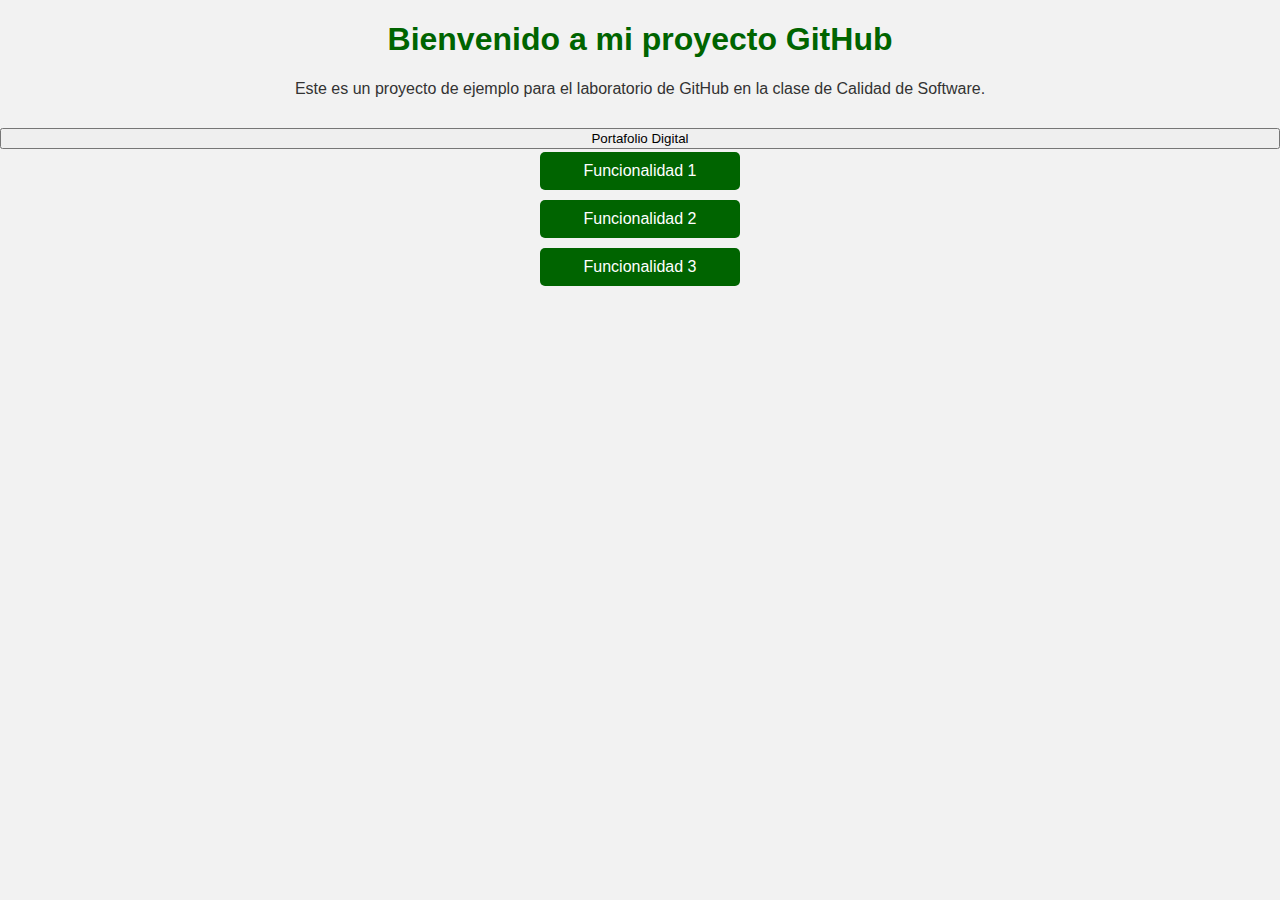
<file: index.html>
<!DOCTYPE html>
<html>
<head>
  <title>Mi proyecto GitHub</title>
  <style>
    body {
      font-family: Arial, sans-serif;
      background-color: #f2f2f2;
      margin: 0;
      padding: 0;
    }
    
    h1 {
      color: #006400;
      text-align: center;
    }
    
    p {
      color: #333;
      text-align: center;
    }
    
    ul {
      list-style-type: none;
      padding: 0;
      margin: 20px auto;
      width: 200px;
      text-align: center;
    }
    
    li {
      margin-bottom: 10px;
    }
    
    a {
      display: block;
      padding: 10px;
      background-color: #006400;
      color: #fff;
      text-decoration: none;
      border-radius: 5px;
    }
    
    a:hover {
      background-color: #008000;
    }
    
    .dropdown {
      position: relative;
      display: inline-block;
    }
    
    .dropdown button {
      text-align: center;
      display: block;
      margin: 0 auto;
      position: fixed;
      left: 0;
      right: 0;
    }
    
    .dropdown-content {
      display: none;
      position: absolute;
      background-color: #f9f9f9;
      min-width: 160px;
      box-shadow: 0px 8px 16px 0px rgba(0,0,0,0.2);
      z-index: 1;
    }
    
    .dropdown:hover .dropdown-content {
      display: block;
    }
    
    .dropdown-content a {
      color: #333;
      padding: 12px 16px;
      text-decoration: none;
      display: block;
    }
    
    .dropdown-content a:hover {
      background-color: #ddd;
    }
  </style>
</head>
<body>
  <h1>Bienvenido a mi proyecto GitHub</h1>
  <p>Este es un proyecto de ejemplo para el laboratorio de GitHub en la clase de Calidad de Software.</p>
  <div class="dropdown">
    <button>Portafolio Digital</button>
    <div class="dropdown-content">
      <a href="britney.html">Britney Valoy</a>
      <a href="alanis.html">Alanis Peñalba</a>
      <a href="gabriela.html">Gabriela Alvaez</a>
    </div>
  </div>
  
  <ul>
    <li><a href="funcionalidad1.html">Funcionalidad 1</a></li>
    <li><a href="funcionalidad2.html">Funcionalidad 2</a></li>
    <li><a href="funcionalidad3.html">Funcionalidad 3</a></li>
  </ul>
</body>
</html>
</file>
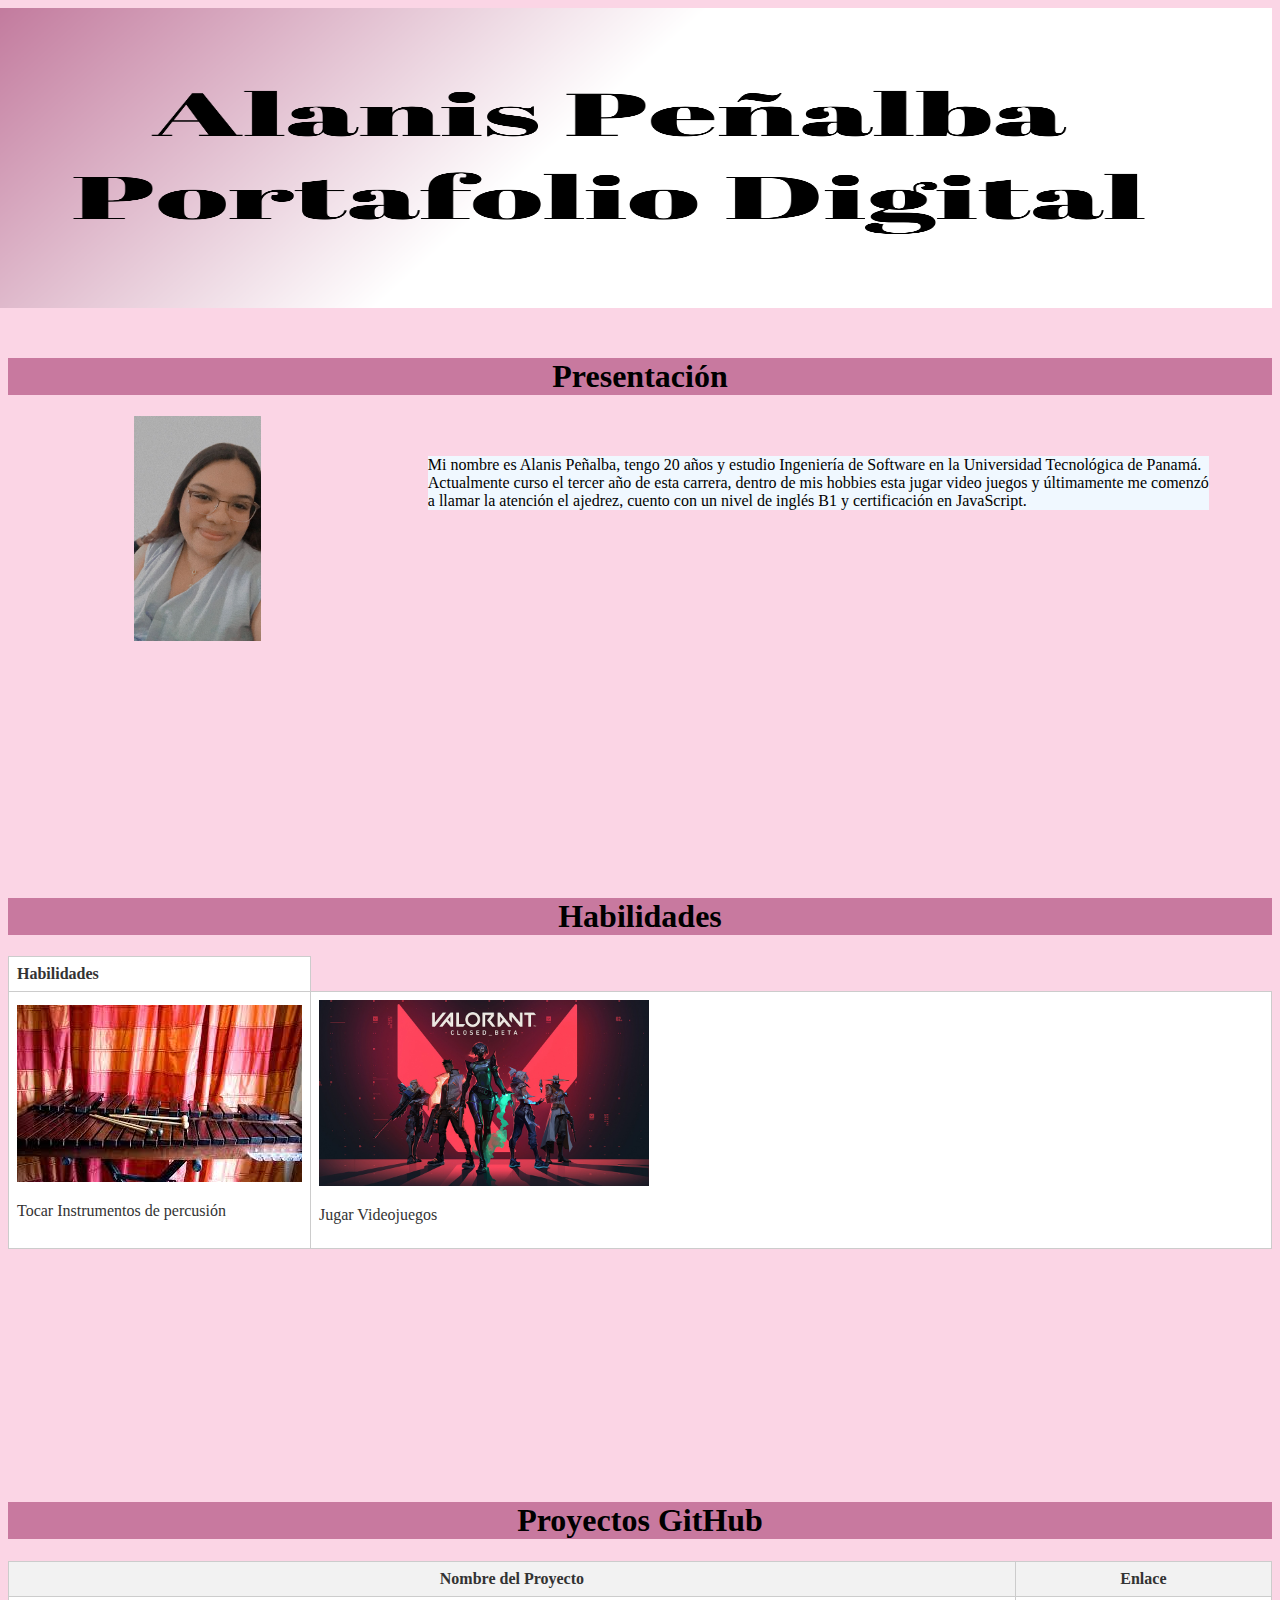
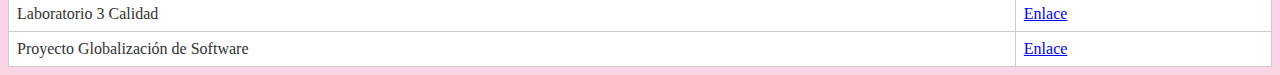
<file: alanis.html>
<!DOCTYPE html>
<html lang="en">
<head>
    <meta charset="UTF-8">
    <link rel="stylesheet" type="text/css" href="Estilo.css">
    <title>Portafolio Alanis</title>
</head>
<body>
    <header><!--Contiene el encabezado de la página-->
        <img  src="img/banner2.png" style="width: 100%; height: 300px;">
    </header>

    <section id="presentación">
        <h1 id="titulo1">Presentación</h1>
        <img id="alanis" src="img/alanis.jpeg" width="10%" height="10%">
        <p id="alanistxt">
            Mi nombre es Alanis Peñalba, tengo 20 años y estudio Ingeniería de Software en la Universidad Tecnológica de Panamá.<br>
            Actualmente curso el tercer año de esta carrera, dentro de mis hobbies esta jugar video juegos y últimamente me comenzó <br>
            a llamar la atención el ajedrez, cuento con un nivel de inglés B1 y certificación en JavaScript.
        </p>
    </section>

    <section>
        <h1 id="titulo1" >Habilidades</h1>
        <table>
            <tr>
              <td>Habilidades</td>
            </tr>
            <tr>
              <td><img src="img/musica.jpg" alt="Imagen 4">
                <p>Tocar Instrumentos de percusión</p>
            </td>
              <td><img id="valorant" src="img/valorant.jpg" alt="Imagen 5">
                <p>Jugar Videojuegos</p>
            </td>
            </tr>
          </table>
        
    </section>

    <section>
        <h1 id="titulo1">Proyectos GitHub</h1>
        <table>
            <tr>
                <th>Nombre del Proyecto</th>
                <th>Enlace</th>
              </tr>
              <tr>
                <td>Laboratorio 3 Calidad</td>
                <td><a href="https://github.com/AlanisPenalba/my-github-project-utp">Enlace</a></td>
              </tr>
              <tr>
                <td>Proyecto Globalización de Software</td>
                <td><a href="https://github.com/AlanisPenalba/alanispenalba.github.io">Enlace</a></td>
              </tr>
        </table>
    </section>
</body>
</html>
</file>
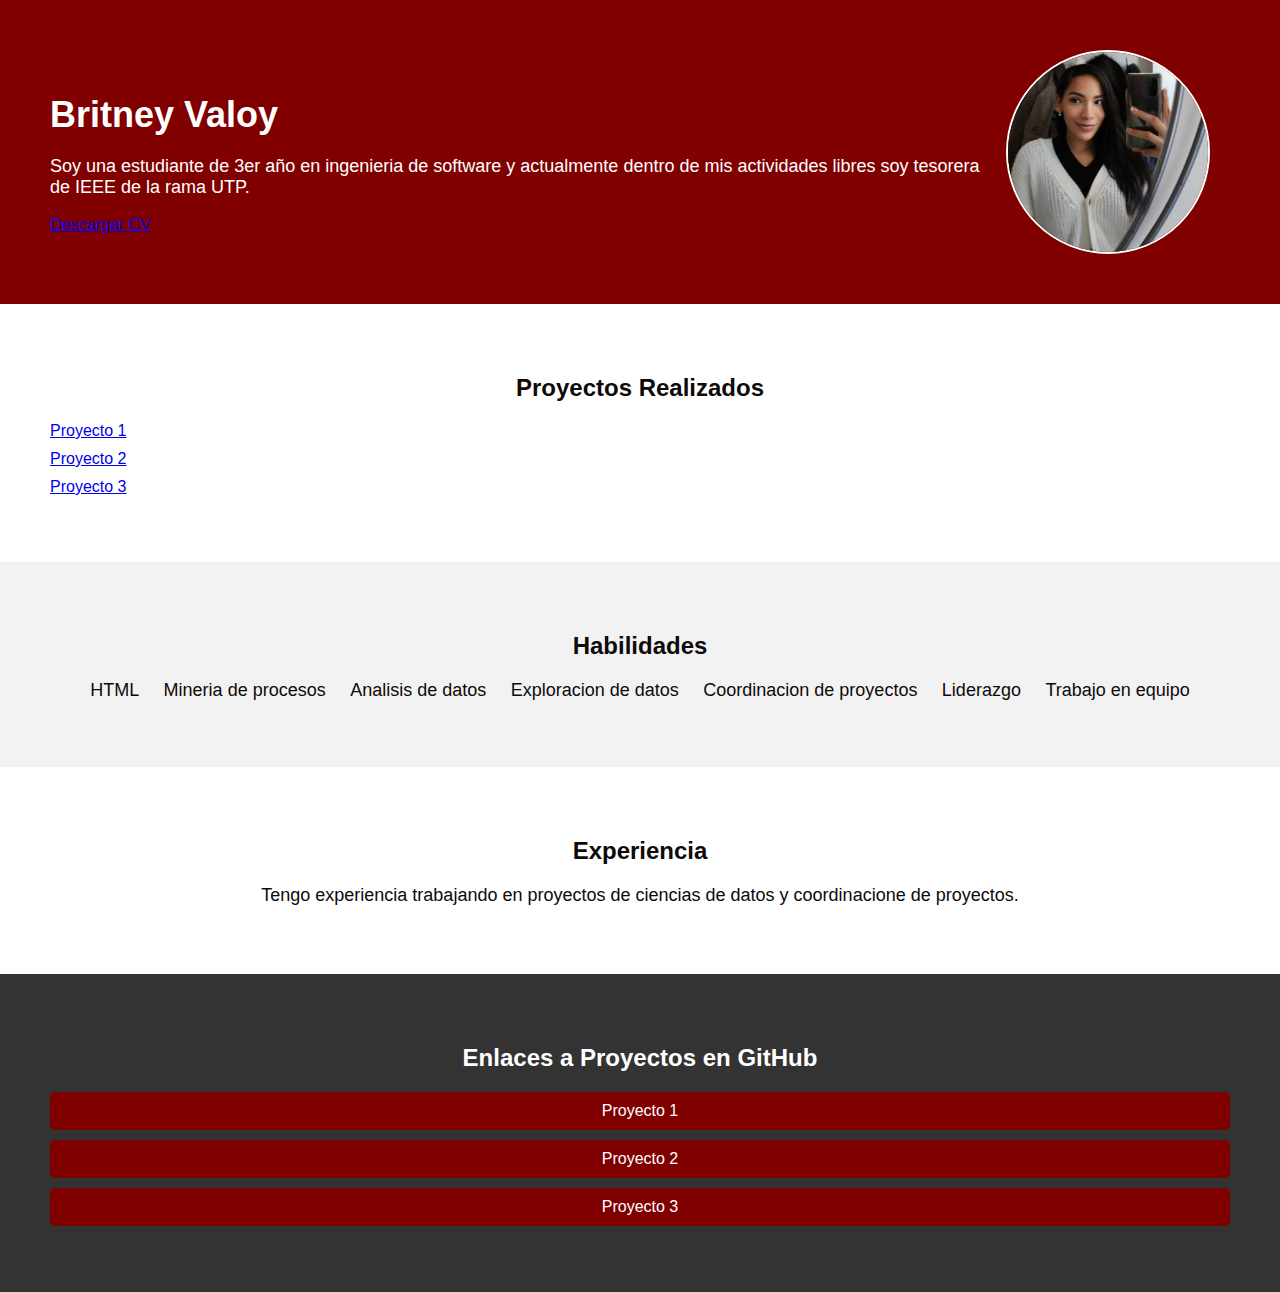
<file: britney.html>
<!DOCTYPE html>
<html>
<head>
  <title>Mi Portafolio</title>
  <style>
    /* Estilos generales */
    body {
      font-family: Arial, sans-serif;
      background-color: #f2f2f2;
      margin: 0;
      padding: 0;
      color: #f2f2f2;
    }
    
    /* Sección de presentación */
    .presentation {
      background-color: #800000;
      color: #fff;
      padding: 50px;
      display: flex;
      justify-content: space-between;
      align-items: center;
    }
    
    .presentation h1 {
      font-size: 36px;
      margin-bottom: 20px;
    }
    
    .presentation p {
      font-size: 18px;
    }
    
    .presentation img {
      width: 200px;
      height: 200px;
      border-radius: 50%;
      margin-right: 20px;
      border: 2px solid #fff;
    }
    
    /* Sección de proyectos */
    .projects {
      background-color: #fff;
      color: #0e0a0a;
      padding: 50px;
    }
    
    .projects h2 {
      font-size: 24px;
      text-align: center;
      margin-bottom: 20px;
    }
    
    .projects ul {
      list-style-type: none;
      padding: 0;
    }
    
    .projects li {
      margin-bottom: 10px;
    }
    
    /* Sección de habilidades */
    .skills {
      background-color: #f2f2f2;
      color: #0e0a0a;
      padding: 50px;
    }
    
    .skills h2 {
      font-size: 24px;
      text-align: center;
      margin-bottom: 20px;
    }
    
    .skills ul {
      list-style-type: none;
      padding: 0;
      text-align: center;
    }
    
    .skills li {
      display: inline-block;
      margin: 0 10px;
      font-size: 18px;
    }
    
    /* Sección de experiencia */
    .experience {
      background-color: #fff;
      color: #0e0a0a;
      padding: 50px;
    }
    
    .experience h2 {
      font-size: 24px;
      text-align: center;
      margin-bottom: 20px;
    }
    
    .experience p {
      font-size: 18px;
      text-align: center;
    }
    
    /* Enlaces a proyectos en GitHub */
    .github-links {
      background-color: #333;
      color: #fff;
      padding: 50px;
    }
    
    .github-links h2 {
      font-size: 24px;
      text-align: center;
      margin-bottom: 20px;
    }
    
    .github-links ul {
      list-style-type: none;
      padding: 0;
      text-align: center;
    }
    
    .github-links li {
      margin-bottom: 10px;
    }
    
    .github-links a {
      display: block;
      padding: 10px;
      background-color: #800000;
      color: #fff;
      text-decoration: none;
      border-radius: 5px;
    }
    
    .github-links a:hover {
      background-color: #800000;
    }
  </style>
</head>
<body>
  <section class="presentation">
    <img src="imagenes/britney.jpg" alt="Mi imagen" style="order: 2; margin-left: 20px;">
    <div style="order: 1;">
      <h1>Britney Valoy</h1>
      <p>Soy una estudiante de 3er año en ingenieria de software y actualmente dentro de mis actividades libres soy tesorera de IEEE de la rama UTP.</p>
      <a href="mi_cv.pdf" download="mi_cv.pdf">Descargar CV</a>
    </div>
  </section>
  
  <section class="projects">
    <h2>Proyectos Realizados</h2>
    <ul>
      <li><a href="http://hampsteadheathosteopath.co.uk/">Proyecto 1</a></li>
      <li><a href="https://www.linkedin.com/posts/britney-becker-steam_datos-data-byte-activity-7050918755043823616-JWD9?utm_source=share&utm_medium=member_desktop">Proyecto 2</a></li>
      <li><a href="https://www.linkedin.com/posts/britney-becker-steam_datos-data-byte-activity-7050918755043823616-JWD9?utm_source=share&utm_medium=member_desktop">Proyecto 3</a></li>
    </ul>
  </section>
  
  <section class="skills">
    <h2>Habilidades</h2>
    <ul>
      <li>HTML</li>
      <li>Mineria de procesos</li>
      <li>Analisis de datos</li>
      <li>Exploracion de datos</li>
      <li>Coordinacion de proyectos</li>
      <li>Liderazgo</li>
      <li>Trabajo en equipo</li>
    </ul>
  </section>
  
  <section class="experience">
    <h2>Experiencia</h2>
    <p>Tengo experiencia trabajando en proyectos de ciencias de datos y coordinacione de proyectos.</p>
  </section>
  
  <section class="github-links">
    <h2>Enlaces a Proyectos en GitHub</h2>
    <ul>
      <li><a href="https://github.com/britval/my-github-project-utp.git">Proyecto 1</a></li>
      <li><a href="https://github.com/britval/my-sample-project2.git">Proyecto 2</a></li>
      <li><a href="https://github.com/britval/laboratorio_taller_4.git">Proyecto 3</a></li>
    </ul>
  </section>
</body>
</html>
</file>
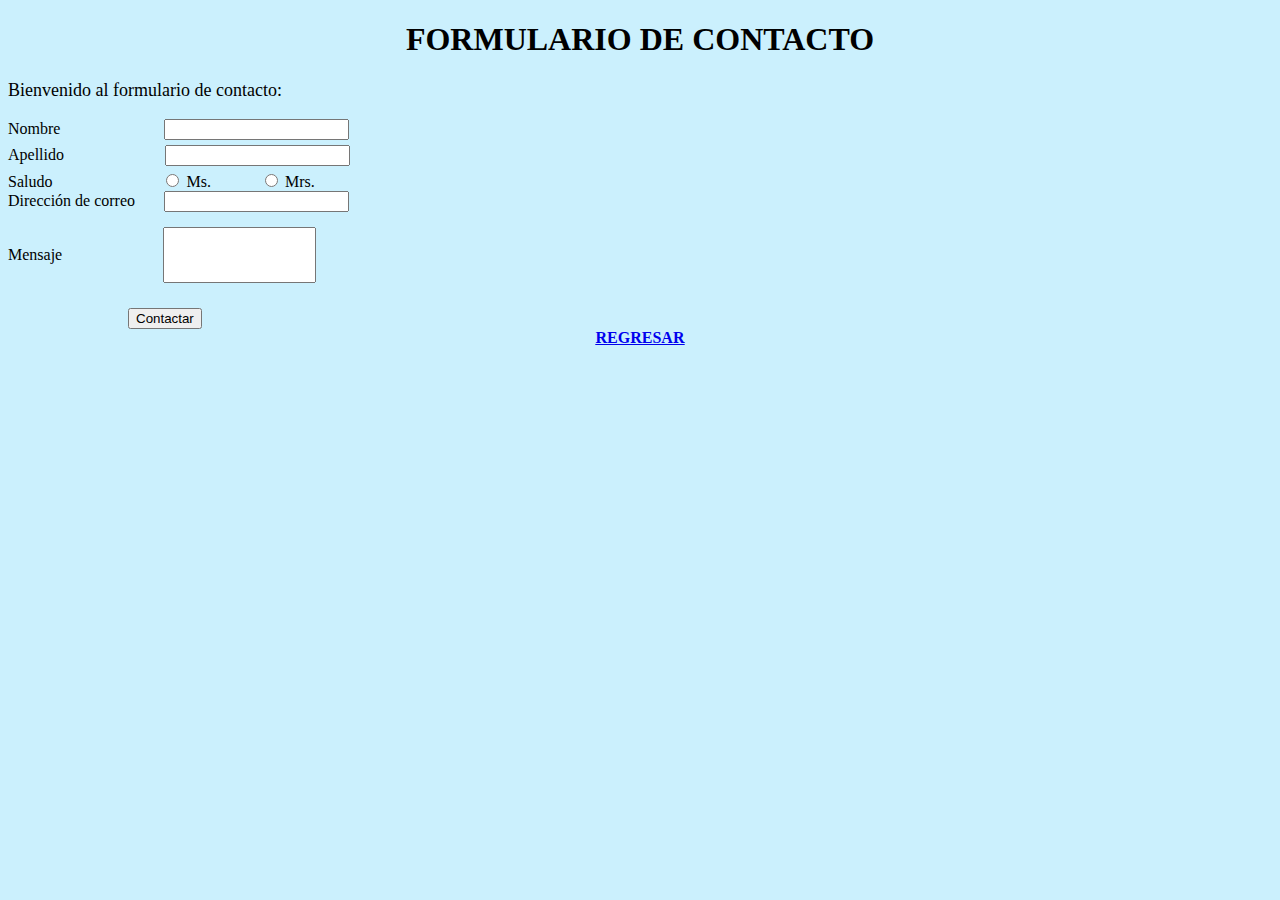
<file: funcionalidad1.html>
<!DOCTYPE html>
<html>
    <head>
        <title>CONTACTO</title>
        <meta charset="UTF-8">
    </head>
</html>

<BODY style="background-color:rgb(203,240,253);">
    <h1 style="text-align:center;">FORMULARIO DE CONTACTO</h1>

    <section>
        <p style="font-size: large; text-align:left;">Bienvenido al formulario de contacto: </p>
    </section>
    <section><form>
        <label for="nombre" >Nombre</label>
        <input type="text" id="nombre" name="nombre" style="margin-left: 100px; margin-bottom: 5px;"><br>
        <label for="apellido" >Apellido</label>
        <input type="text" id="apellido" name="apellido" style="margin-left: 97px; margin-bottom: 5px;"><br>
        <label for="sexo">Saludo</label>
        <input type="radio" id="M" name="sexo" value="M" style="margin-left: 110px;">
        <label for="M">Ms.</label>
        <input type="radio" id="F" name="sexo" value="F" style="margin-left: 50px;">
        <label for="F">Mrs.</label><br>
        <label for="direccion">Dirección de correo</label>
        <input type="text" id="direccion" name="direccion" style="margin-left: 25px; margin-bottom: 5px;" ><br>
        <label for="usuario">Mensaje</label>
        <input type="text" id="usuario" name="usuario" style="margin-left: 97px; margin-top: 10px; width: 145px; height: 50px;"><br>
        <button type="button" style="margin-left: 120px; margin-top: 25px;" onclick="alert('Felicidades, Mensaje enviado exitosamente')">Contactar</button>
    </form>
    </section>
</BODY>
<footer style="text-align:center;">
    <a href="index.html"><b><u>REGRESAR</u></b></a>
  </footer>
</html>
</file>
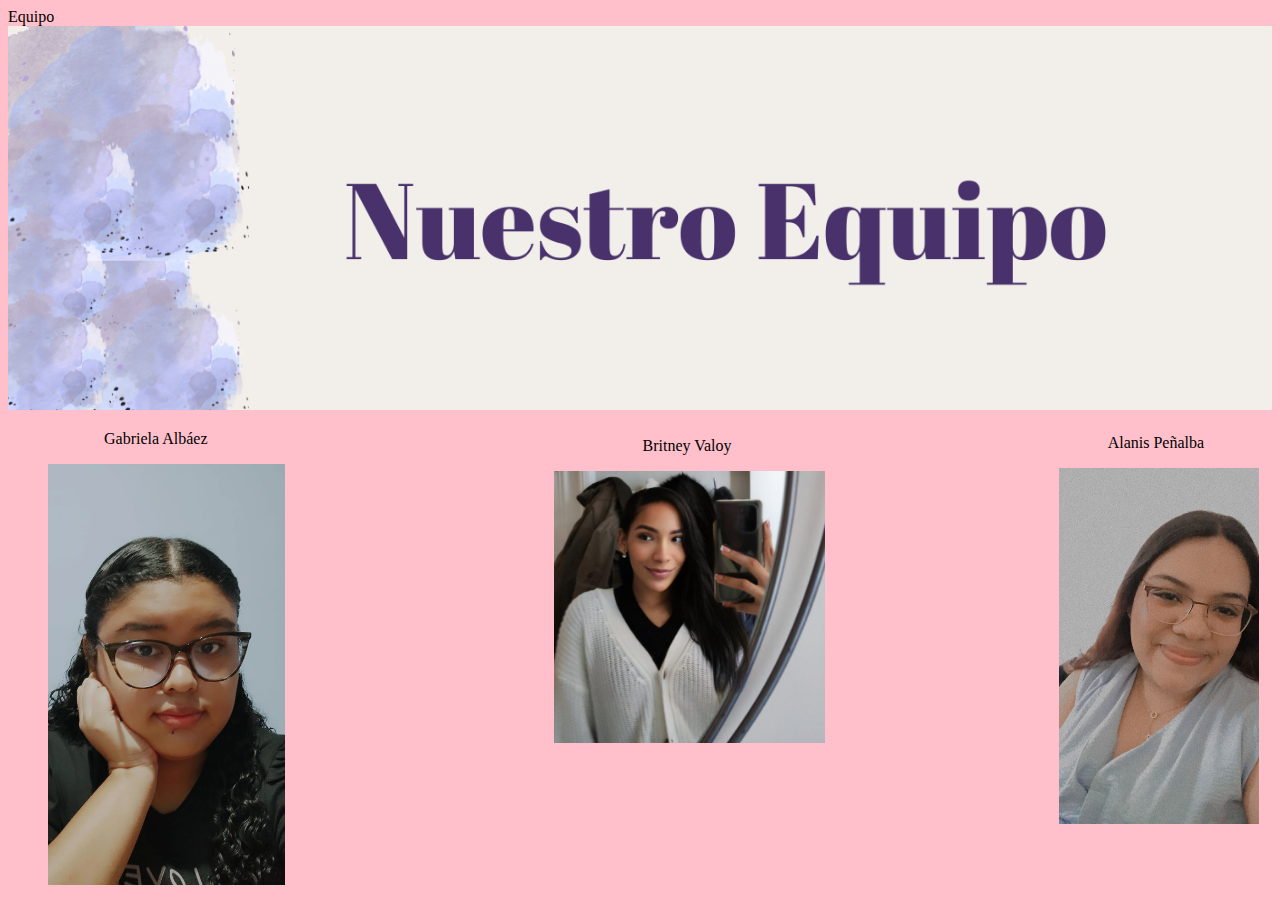
<file: funcionalidad3.html>
<!DOCTYPE html>
<html lang="en">
<head>
    <meta charset="UTF-8">
    <meta http-equiv="X-UA-Compatible" content="IE=edge">
    <meta name="viewport" content="width=device-width, initial-scale=1.0"
    <title>Equipo</title>
    <img src="imagenes/portada.png"  width="100%" height="50%"> 
    <style>
        #britney{
            margin-left:40%;
            margin-top: -37%;
        }

        #akira{
            margin-left: 80%;
            margin-top: -26%;
        }
       
    
    </style>
</head>
<body style="background-color: #ffc0cb;">

    <section id="gaby">
        <p style="margin-left: 7.6%;"> Gabriela Albáez</p>
        <figure><img src="imagenes/gaby.jpeg" width="20%" height="20%"/></figure>
    </section>

    <section id="britney">
        <p style="margin-left: 17%;"> Britney Valoy</p>
        <figure><img src="imagenes/britney.jpg" width="40%" height="40%"/></figure>
    </section>



    <section id="akira">
        <p style="margin-left: 35%;" > Alanis Peñalba</p>
        <figure><img src="imagenes/Alanis.jpeg" width="200" height="200%"/></figure>
    </section>
    
</body>
</html>
</file>
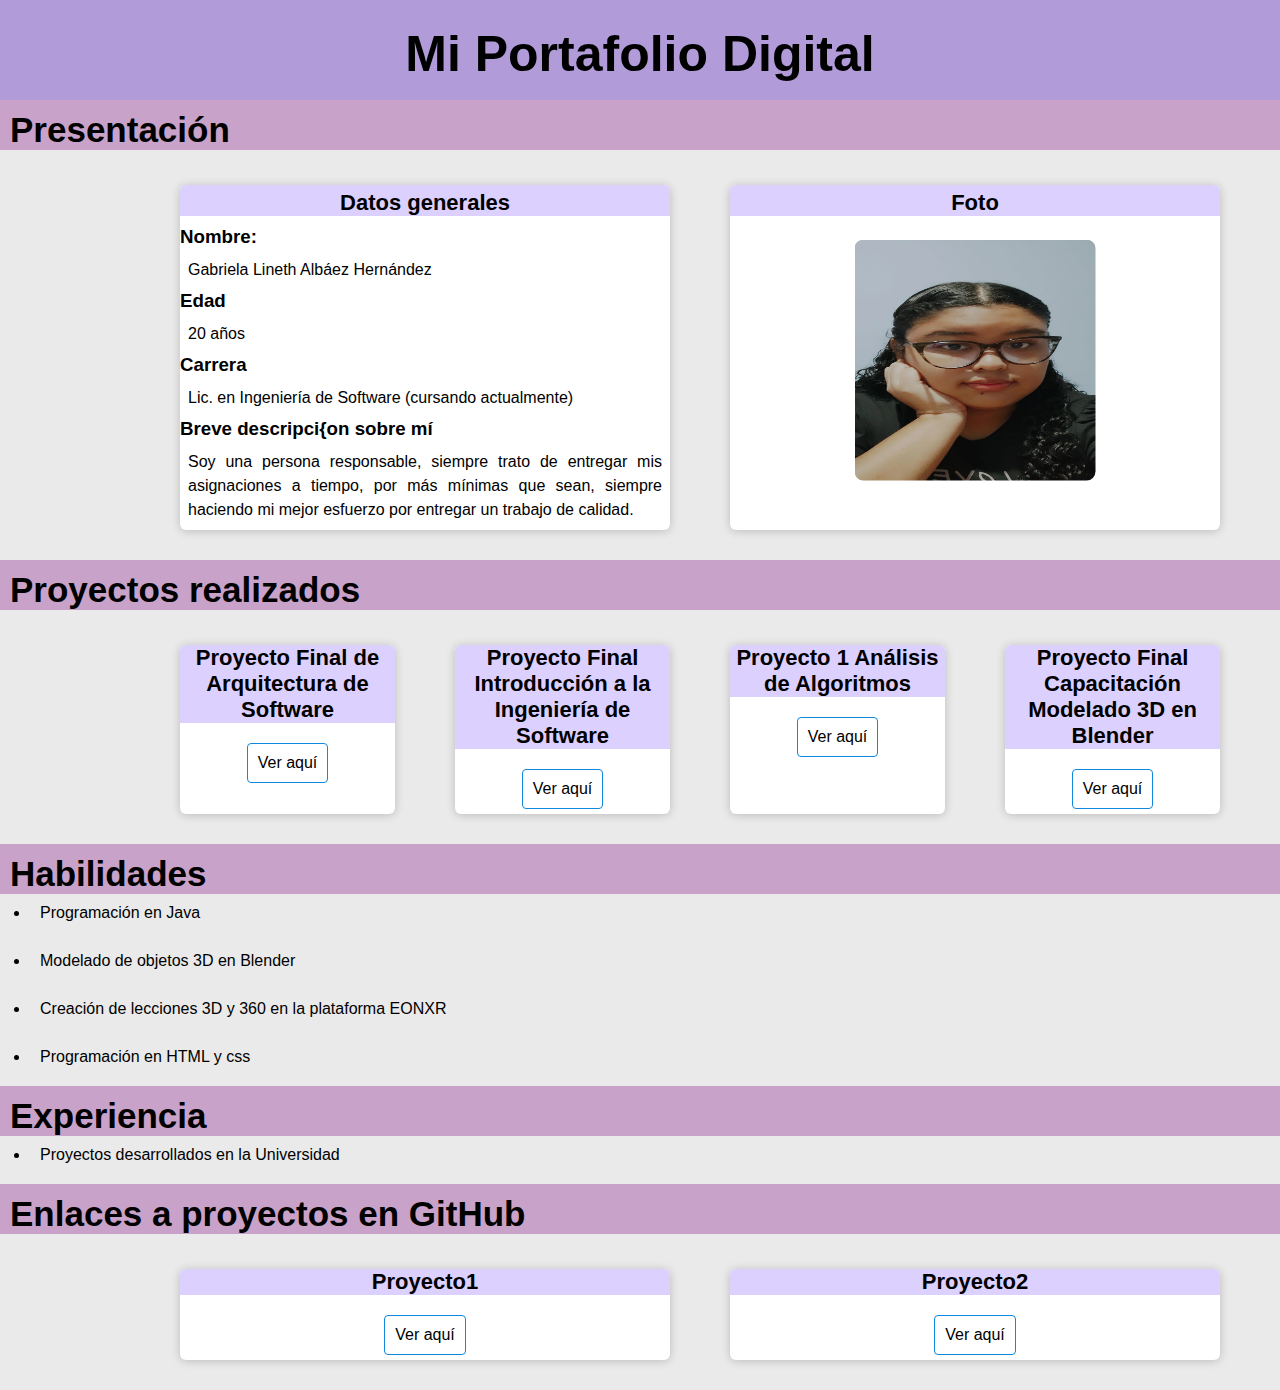
<file: gabriela.html>
<!DOCTYPE html>
<html lang="en">

<head>
    <style>
        * {
            margin: 0;
            padding: 0;
            box-sizing: border-box;
        }

        body {
            font-family: 'Franklin Gothic Medium', 'Arial Narrow', Arial, sans-serif;
            background-color: #EAEAEA;
        }

        header {
            background-color: #B19CD9;
            height: 100px;
            width: 100%;
            padding: 0;
            margin-bottom: 0;
        }

        .Título {
            text-align: center;
            font-weight: bold;
            padding-top: 25px;
            font-size: 50px;
        }

        .Subtítulo {
            background-color: #DCD0FF;
            text-align: center;
            font-weight: bolder;
            padding-top: 5px;
            font-size: 25px;
        }

        .sección {
            padding: 0;
            margin-top: 0;
            background-color: #C8A2C8;
            width: 100%;
            height: 50px;
        }

        .sección h2 {
            text-align: left;
            font-size: 35px;
            font-weight: bolder;
            padding-top: 10px;
            padding-left: 10px;
        }

        .container {
            width: 100%;
            display: flex;
            max-width: 1100px;
            margin-left: 150px;
            margin-top: 5px;
        }

        .card {
            width: 100%;
            margin: 30px;
            border-radius: 6px;
            overflow: hidden;
            background: #fff;
            box-shadow: 0px 1px 10px rgba(0, 0, 0, 0.2);
            cursor: default;
            transition: all 400ms ease;
            text-align: center;
        }

        .card:hover {
            box-shadow: 5px 5px 20px rgba(0, 0, 0, 0.4);
            transform: translateY(-3%);
        }

        .card p {
            font-family: 'Lucida Sans', 'Lucida Sans Regular', 'Lucida Grande', 'Lucida Sans Unicode', Geneva, Verdana, sans-serif;
            margin: 8px;
            text-align: justify;
            line-height: 1.5;
            color: #000000;
        }

        .card h3 {
            text-align: left;
            margin-bottom: 10px;
            font-weight: bold;
        }

        .card h2 {
            background-color: #DCD0FF;
            font-size: 22px;
            text-align: center;
            margin-bottom: 10px;
            font-weight: bold;
        }

        .card img {
            width: 248px;
            height: 248px;
            padding: 3.5px;
            margin-top: 10px;
            border-radius: 5%;
        }

        .card a {
            text-decoration: none;
            display: inline-block;
            padding: 10px;
            margin-top: 10px;
            margin-bottom: 5px;
            color: #000000;
            border: 1px solid #1188DF;
            border-radius: 4px;
            transition: all 400ms ease;
        }

        .card a:hover {
            background-color: #1188DF;
            color: #000000;
        }

        ul {
            list-style-type:disc;
            padding: 0;
            margin-left: 30px;
        }

        li {
            margin-bottom: 10px;
            padding: 10px;
            border-radius: 5px;
        }
    </style>
    <meta charset="UTF-8">
    <meta http-equiv="X-UA-Compatible" content="IE=edge">
    <meta name="viewport" content="width=device-width, initial-scale=1.0">
    <title>Portafolio Digital</title>
</head>

<body>
    <header>
        <h1 class="Título">Mi Portafolio Digital</h1>
    </header>
    <section class="sección">
        <h2>Presentación</h2>
    </section>
    <section>
        <div class="container">
            <div class="card">
                <figure>
                    <h2 class="Subtítulo">Datos generales</h2>
                    <h3>Nombre:</h3>
                    <p>Gabriela Lineth Albáez Hernández</p>
                    <h3>Edad</h3>
                    <p>20 años</p>
                    <h3>Carrera</h3>
                    <p>Lic. en Ingeniería de Software (cursando actualmente)</p>
                    <h3>Breve descripci{on sobre mí</h3>
                    <p>Soy una persona responsable, siempre trato de entregar mis asignaciones a tiempo, por más mínimas
                        que sean,
                        siempre haciendo mi mejor esfuerzo por entregar un trabajo de calidad.
                    </p>
                </figure>
            </div>
            <div class="card">
                <figure>
                    <h2 class="Subtítulo">Foto</h2>
                    <img src="imagenes/gaby.jpeg">
                </figure>
            </div>
        </div>
    </section>
    <section class="sección">
        <h2>Proyectos realizados</h2>
    </section>
    <section>
        <div class="container">
            <div class="card">
                <figure>
                    <h2>Proyecto Final de Arquitectura de Software</h2>
                    <a href="https://1drv.ms/b/s!Ajc9-clX2Ag8qBlwkVo94Aj-Rq92?e=hi3Flr">Ver aquí</a>
                </figure>
            </div>
            <div class="card">
                <figure>
                    <h2>Proyecto Final Introducción a la Ingeniería de Software</h2>
                    <a href="https://1drv.ms/b/s!Ajc9-clX2Ag8mEXM_KuNcHmUJbQu?e=5f2V8B">Ver aquí</a>
                </figure>
            </div>
            <div class="card">
                <figure>
                    <h2>Proyecto 1 Análisis de Algoritmos</h2>
                    <a href="https://1drv.ms/b/s!Ajc9-clX2Ag8p2qt7mW2_UVSURaw?e=ujQ5Z4">Ver aquí</a>
                </figure>
            </div>
            <div class="card">
                <figure>
                    <h2>Proyecto Final Capacitación Modelado 3D en Blender</h2>
                    <a href="https://1drv.ms/f/s!Ajc9-clX2Ag8rTYn_ppPtKUKaHzj?e=0PuwXu">Ver aquí</a>
                </figure>
            </div>
        </div>
    </section>
    <section class="sección">
        <h2>Habilidades</h2>
    </section>
    <section>
        <ul>
            <li>Programación en Java</li>
            <li>Modelado de objetos 3D en Blender</li>
            <li>Creación de lecciones 3D y 360 en la plataforma EONXR</li>
            <li>Programación en HTML y css</li>
        </ul>
    </section>
    <section class="sección">
        <h2>Experiencia</h2>
    </section>
    <section>
        <ul>
            <li>Proyectos desarrollados en la Universidad</li>
        </ul>
    </section>
    <section class="sección">
        <h2>Enlaces a proyectos en GitHub</h2>
    </section>
    <section>
        <div class="container">
            <div class="card">
                <figure>
                    <h2>Proyecto1</h2>
                    <a href="https://github.com/Gaby140602/my-github-project-utp/blob/main/Home.html">Ver aquí</a>
                </figure>
            </div>
            <div class="card">
                <figure>
                    <h2>Proyecto2</h2>
                    <a href="https://github.com/Gaby140602/my-github-project-utp/blob/main/C.html">Ver aquí</a>
                </figure>
            </div>
    </section>

</body>

</html>
</file>
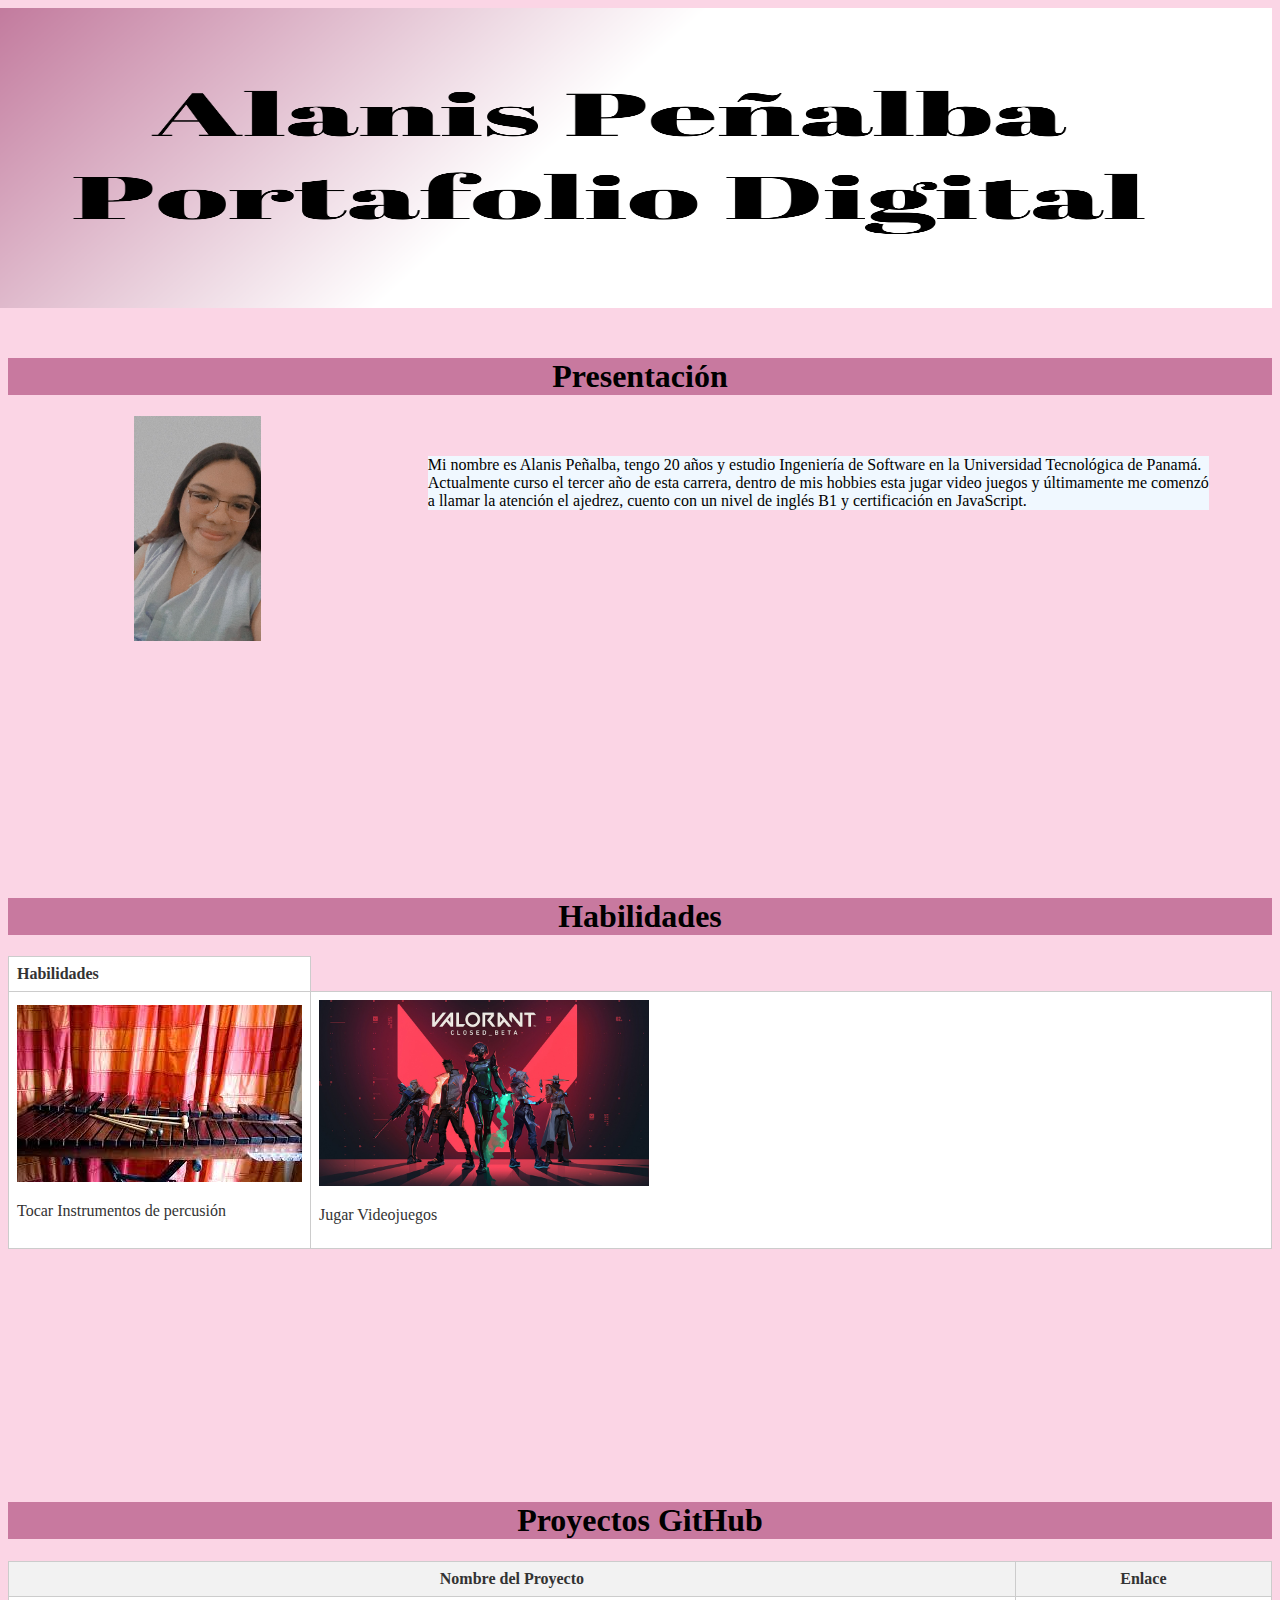
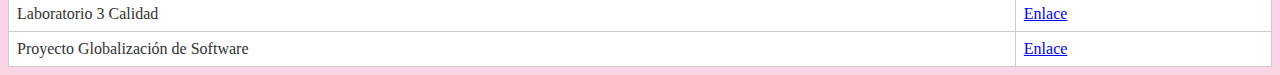
<file: Lab4_Portafolio_Alanis.html>
<!DOCTYPE html>
<html lang="en">
<head>
    <meta charset="UTF-8">
    <link rel="stylesheet" type="text/css" href="Estilo.css">
    <title>Portafolio Alanis</title>
</head>
<body>
    <header><!--Contiene el encabezado de la página-->
        <img  src="img/banner2.png" style="width: 100%; height: 300px;">
    </header>

    <section id="presentación">
        <h1 id="titulo1">Presentación</h1>
        <img id="alanis" src="img/alanis.jpeg" width="10%" height="10%">
        <p id="alanistxt">
            Mi nombre es Alanis Peñalba, tengo 20 años y estudio Ingeniería de Software en la Universidad Tecnológica de Panamá.<br>
            Actualmente curso el tercer año de esta carrera, dentro de mis hobbies esta jugar video juegos y últimamente me comenzó <br>
            a llamar la atención el ajedrez, cuento con un nivel de inglés B1 y certificación en JavaScript.
        </p>
    </section>

    <section>
        <h1 id="titulo1" >Habilidades</h1>
        <table>
            <tr>
              <td>Habilidades</td>
            </tr>
            <tr>
              <td><img src="img/musica.jpg" alt="Imagen 4">
                <p>Tocar Instrumentos de percusión</p>
            </td>
              <td><img id="valorant" src="img/valorant.jpg" alt="Imagen 5">
                <p>Jugar Videojuegos</p>
            </td>
            </tr>
          </table>
        
    </section>

    <section>
        <h1 id="titulo1">Proyectos GitHub</h1>
        <table>
            <tr>
                <th>Nombre del Proyecto</th>
                <th>Enlace</th>
              </tr>
              <tr>
                <td>Laboratorio 3 Calidad</td>
                <td><a href="https://github.com/AlanisPenalba/my-github-project-utp">Enlace</a></td>
              </tr>
              <tr>
                <td>Proyecto Globalización de Software</td>
                <td><a href="https://github.com/AlanisPenalba/alanispenalba.github.io">Enlace</a></td>
              </tr>
        </table>
    </section>
</body>
</html>
</file>
<file: Estilo.css>
body{
    background-color: #fbd5e5;
}

header{
    margin-bottom: -20%;
    height: 350px;
    overflow: hidden;
    margin-left: -5%;
}

#titulo1{
    text-align: center;
    font-family: 'Times New Roman', Times, serif;
    margin-top: 20%;
    background-color: #c8799f;
    border: 5%;
}

#alanis{
    margin-left: 10%;
}

#alanistxt{
    float: right;
    margin-left: 20%;
    margin-top: -15%;
    background-color: aliceblue;
    margin-right: 5%;
}


  table {
    width: 100%;
    border-collapse: collapse;
  }
  
  /* Estilo de las celdas de encabezado */
  th {
    background-color: #f2f2f2;
    color: #333;
    font-weight: bold;
    padding: 8px;
    border: 1px solid #ccc;
  }
  
  /* Estilo de las celdas regulares */
  td {
    background-color: #fff;
    color: #333;
    padding: 8px;
    border: 1px solid #ccc;
  }
  
  /* Estilo para resaltar la primera fila */
  tr:first-child {
    font-weight: bold;
  }
  
  /* Estilo para resaltar al pasar el cursor sobre una fila */
  tr:hover {
    background-color: #f9f9f9;
  }

  #valorant{
    width: 35%;
    height: 35%;
  }
</file>
